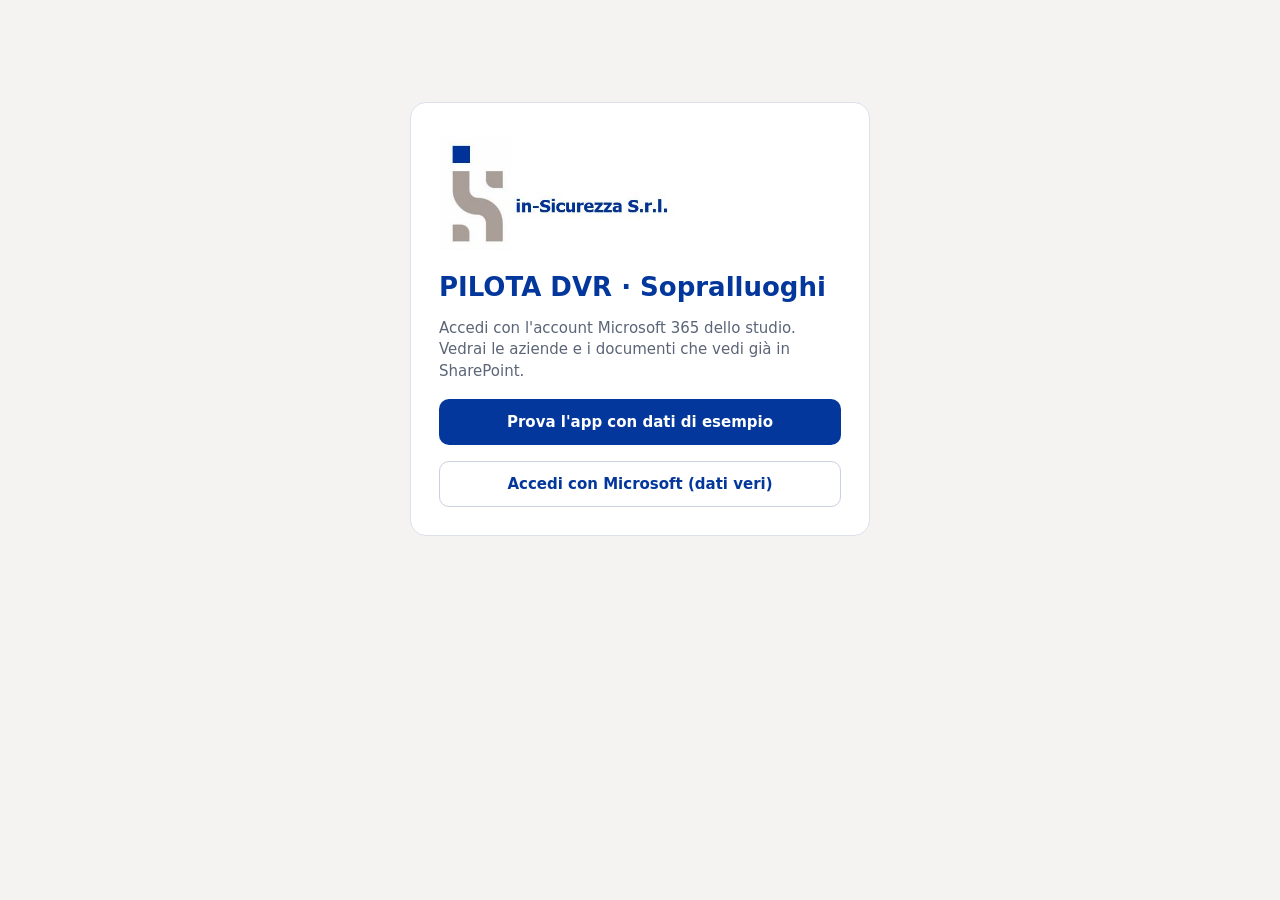
<file: index.html>
<!doctype html>
<html lang="it">
<head>
<meta charset="utf-8">
<meta name="viewport" content="width=device-width, initial-scale=1, viewport-fit=cover">
<title>PILOTA DVR</title>
<meta name="theme-color" content="#03379C">
<meta name="apple-mobile-web-app-capable" content="yes">
<meta name="mobile-web-app-capable" content="yes">
<meta name="apple-mobile-web-app-title" content="PILOTA DVR">
<meta name="apple-mobile-web-app-status-bar-style" content="default">
<link rel="manifest" href="manifest.webmanifest">
<link rel="apple-touch-icon" href="icone/apple-touch-icon.png">
<link rel="icon" type="image/png" href="icone/icona-192.png">
<link rel="stylesheet" href="app.css">
</head>
<body>
<div id="app"><main><p>Caricamento…</p></main></div>
<script src="lib/msal-browser.min.js"></script>
<script src="config.js"></script>
<script type="module" src="app.js"></script>
</body>
</html>
</file>
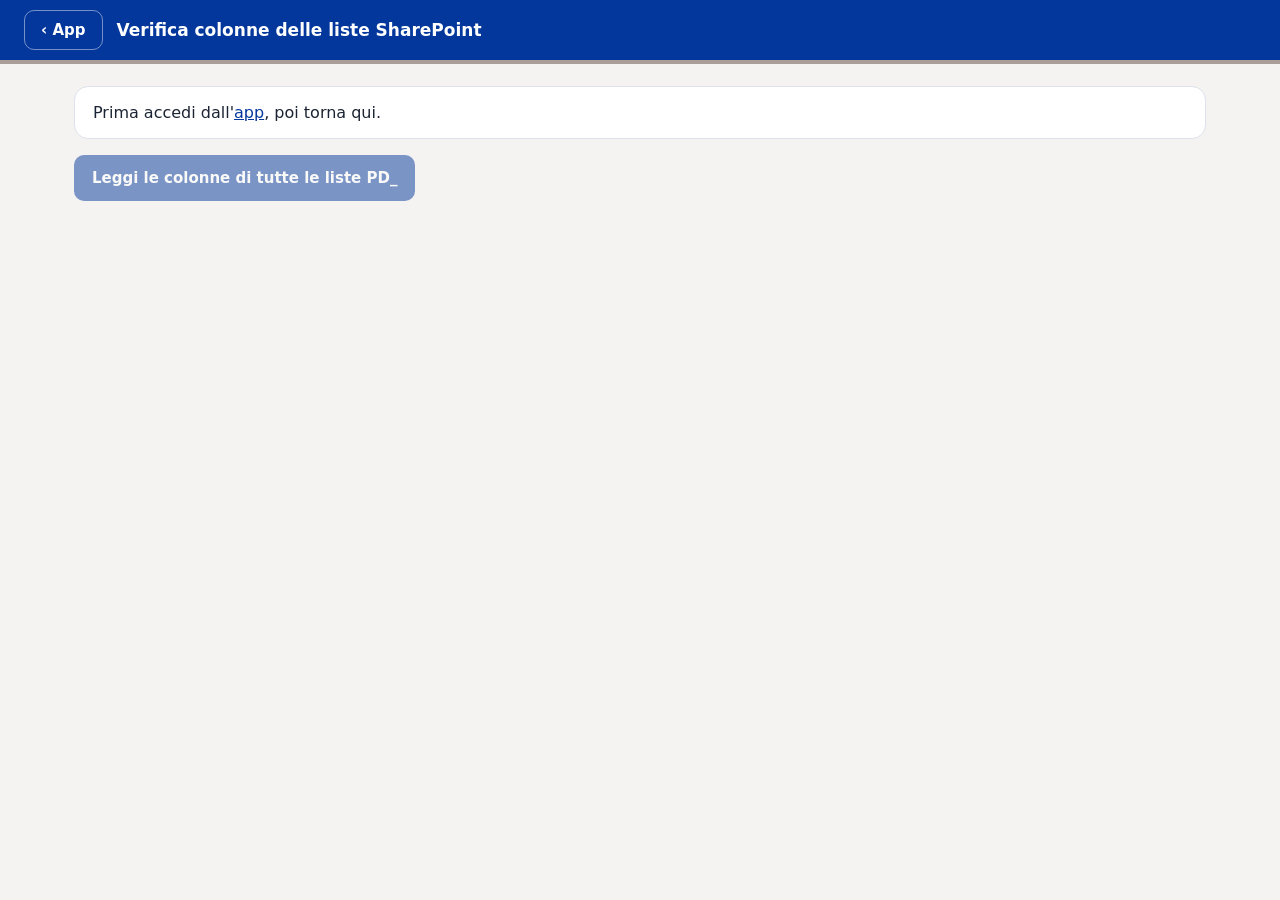
<file: verifica.html>
<!doctype html>
<html lang="it">
<head>
<meta charset="utf-8">
<meta name="viewport" content="width=device-width, initial-scale=1">
<title>PILOTA DVR – Verifica liste</title>
<link rel="stylesheet" href="app.css">
<style>
  table { border-collapse: collapse; width: 100%; font-size: 14px; background: #fff; }
  th, td { border-bottom: 1px solid var(--bordo); padding: 6px 8px; text-align: left; vertical-align: top; }
  th { background: var(--fondo); }
  details { margin-bottom: 8px; background: #fff; border: 1px solid var(--bordo); border-radius: 10px; padding: 10px 14px; }
  code { background: #EEF1F5; padding: 1px 4px; border-radius: 4px; }
</style>
</head>
<body>
<div class="barra">
  <a class="btn2" style="display:inline-flex;align-items:center;text-decoration:none" href="./">‹ App</a>
  <span class="titolo">Verifica colonne delle liste SharePoint</span>
</div>
<main>
  <div id="stato" class="box" style="margin-bottom:16px">Collegamento…</div>
  <div style="display:flex;gap:10px;margin-bottom:16px">
    <button class="btn" id="leggi" disabled>Leggi le colonne di tutte le liste PD_</button>
    <button class="btn2" id="scarica" hidden>Scarica il risultato (.json)</button>
  </div>
  <div id="esito"></div>
</main>
<script src="lib/msal-browser.min.js"></script>
<script src="config.js"></script>
<script type="module" src="verifica.js"></script>
</body>
</html>
</file>
<file: app.css>
/* PILOTA DVR – stile (dalla bozza approvata) */
:root {
  --blu: #03379C; --blu-scuro: #022B7A; --grigio-marchio: #A89D99; --fondo: #F4F3F2; --testo: #1B2433; --grigio: #5B6577;
  --bordo: #DCE1EA; --bordo-campo: #C9D1DE; --arancio: #F2A33A;
}
* { box-sizing: border-box; }
html, body { margin: 0; min-height: 100%; }
body { background: var(--fondo); color: var(--testo); font-family: -apple-system, "Segoe UI", system-ui, Roboto, sans-serif; -webkit-tap-highlight-color: transparent; }
a { color: var(--blu); } a:hover { color: var(--blu-scuro); }
[hidden] { display: none !important; }
h1, h2, h3 { margin: 0; }
h2 { font-size: 22px; font-weight: 900; }
h3 { font-size: 18px; font-weight: 900; }

/* pulsanti e campi */
.btn { font-family: inherit; font-size: 15px; font-weight: 700; border: 0; border-radius: 10px; padding: 0 18px; min-height: 46px; cursor: pointer; background: var(--blu); color: #fff; }
.btn:hover { background: var(--blu-scuro); }
.btn.verde { background: #2D6A1F; }
a.btn { display: inline-flex; align-items: center; justify-content: center; text-decoration: none; color: #fff; }
a.btn:hover { color: #fff; }
.btn2 { font-family: inherit; font-size: 15px; font-weight: 700; border: 1px solid var(--bordo-campo); border-radius: 10px; padding: 0 16px; min-height: 46px; cursor: pointer; background: #fff; color: var(--blu); display: inline-flex; align-items: center; justify-content: center; text-decoration: none; }
.btn2:hover { background: #EEF2F8; }
.btn2.piccolo { min-height: 40px; font-size: 14px; }
.btn2.file { align-self: flex-start; }
.btn:disabled, .btn2:disabled { opacity: .5; cursor: default; }
input[type=search], input[type=text], input[type=date], select, textarea {
  font-family: inherit; font-size: 16px; min-height: 44px; border: 1px solid var(--bordo-campo); border-radius: 10px; padding: 8px 12px; background: #fff; color: var(--testo); width: 100%; }
textarea { resize: vertical; }
input[type=file] { font-family: inherit; font-size: 15px; }
.chk { display: flex; align-items: center; gap: 8px; font-size: 15px; cursor: pointer; min-height: 44px; white-space: nowrap; }
.chk input { width: 22px; height: 22px; accent-color: var(--blu); }

/* etichette e chip */
.lbl { font-size: 12px; font-weight: 700; color: var(--grigio); letter-spacing: .04em; text-transform: uppercase; }
.sotto { font-size: 14px; color: var(--grigio); font-weight: 400; }
.chips { display: flex; gap: 6px; flex-wrap: wrap; align-items: center; }
.chip { display: inline-flex; align-items: center; min-height: 26px; padding: 2px 10px; border-radius: 13px; font-size: 13px; font-weight: 700; align-self: flex-start; }
.chip.dafare, .chip.mans { background: #E8EDF6; color: var(--blu); }
.chip.bozza { background: #FCE3C4; color: #7A3E00; }
.chip.fatto { background: #E3F3D6; color: #2D4D14; }
.chip.scaduto, .chip.ai { background: #F8C9C9; color: #6B1D1D; }
.chip.ps { background: #D6EFBF; color: #2D4D14; }
.chip.nuovo { background: #DCEBFF; color: #0B3A8C; }
.chip.acca { background: #FCE3C4; color: #7A3E00; }
.scelta { font-family: inherit; font-size: 14px; font-weight: 700; min-height: 40px; padding: 0 14px; border-radius: 20px; cursor: pointer; background: #fff; color: var(--blu); border: 1px solid var(--bordo-campo); }
.scelta.on { background: var(--blu); color: #fff; border-color: var(--blu); }
.scelta.on.ai { background: #B42318; border-color: #B42318; }
.scelta.on.ps { background: #2D6A1F; border-color: #2D6A1F; }
.scelta.on.alt { background: #8A6100; border-color: #8A6100; }
.scelta-chk { cursor: pointer; }
.scelta-chk input { position: absolute; opacity: 0; pointer-events: none; }
.scelta-chk span { display: inline-flex; align-items: center; font-size: 14px; font-weight: 700; min-height: 40px; padding: 0 14px; border-radius: 20px; background: #fff; color: var(--blu); border: 1px solid var(--bordo-campo); }
.scelta-chk input:checked + span { background: var(--blu); color: #fff; border-color: var(--blu); }
.scelta-chk input:focus-visible + span { outline: 2px solid var(--arancio); }

/* barra in alto */
.barra { background: var(--blu); color: #fff; padding: 10px 24px; display: flex; align-items: center; gap: 14px; min-height: 64px; flex-wrap: wrap; }
.barra .titolo { font-weight: 900; font-size: 17px; flex-grow: 1; }
.barra .titolo-az { font-size: 20px; font-weight: 900; white-space: nowrap; overflow: hidden; text-overflow: ellipsis; }
.barra .info { font-size: 13px; color: #D3DCF0; }
.barra .btn2 { min-height: 40px; background: transparent; color: #fff; border-color: rgba(255,255,255,.45); }
.barra .btn2:hover { background: rgba(255,255,255,.1); }
.barra .btn.invia { background: #fff; color: var(--blu); }
.barra .btn.invia:hover { background: #E9EDF7; }
.offline { background: var(--arancio); color: var(--testo); border-radius: 13px; padding: 3px 10px; font-size: 13px; font-weight: 700; }

main { padding: 22px 24px 48px; max-width: 1180px; margin: 0 auto; }

/* impaginazione */
.cresce { flex-grow: 1; }
.colonna { display: flex; flex-direction: column; gap: 8px; }
.destra { align-items: flex-end; }
.nowrap { white-space: nowrap; }
.riga-titolo { display: flex; align-items: center; gap: 12px; margin-bottom: 14px; flex-wrap: wrap; }
.riga-titolo h2, .riga-titolo h3 { flex-grow: 1; }
.griglia { display: grid; grid-template-columns: repeat(2, minmax(0, 1fr)); gap: 12px; }
.griglia3 { display: grid; grid-template-columns: repeat(3, minmax(0, 1fr)); gap: 12px; }
.box { background: #fff; border: 1px solid var(--bordo); border-radius: 14px; padding: 16px 18px; }
.box.evidenza { border: 2px solid var(--blu); }
.campo { background: #fff; border: 1px solid var(--bordo); border-radius: 12px; padding: 12px 14px; display: flex; flex-direction: column; gap: 6px; font-size: 15px; }
.riga { display: flex; align-items: center; gap: 14px; background: #fff; border: 1px solid var(--bordo); border-radius: 12px; padding: 10px 16px; min-height: 56px; }
.riga.alto { align-items: flex-start; }
.riga.spento { opacity: .55; }
.riga.risolta { background: #EEF7E8; }
.riga .apri { font-family: inherit; background: transparent; border: 0; text-align: left; cursor: pointer; flex-grow: 1; display: flex; flex-direction: column; gap: 6px; padding: 4px 0; color: var(--testo); }
.nome-riga { font-size: 17px; font-weight: 700; }
.freccia { font-size: 26px; color: #8A94A6; }
.riga-sottile { display: flex; gap: 10px; align-items: center; border-top: 1px solid #EEF1F5; padding-top: 8px; font-size: 14px; }
.modulo { display: grid; grid-template-columns: repeat(2, minmax(0, 1fr)); gap: 12px 16px; align-items: end; margin-bottom: 14px; }
.modulo.stretto { margin-bottom: 0; padding: 0; border: 0; }
.modulo .intero { grid-column: 1 / -1; }

/* corsi */
.gruppo { display: flex; flex-direction: column; gap: 6px; margin-bottom: 14px; }
.titolo-gruppo { display: flex; align-items: center; gap: 8px; }
.pallino { width: 12px; height: 12px; border-radius: 6px; display: inline-block; }
.corso { display: flex; align-items: center; gap: 12px; border-radius: 10px; padding: 10px 14px; flex-wrap: wrap; }
.corso.spento { opacity: .6; }
.data-corso { font-size: 14px; min-width: 120px; }
.scad { font-size: 14px; font-weight: 700; text-align: right; }
.scad.scaduto { color: #9B1C1C; }
.scad.attenzione { color: #8A4B00; }
.scad.spento { color: var(--grigio); font-weight: 400; }

/* foto */
.foto { display: flex; gap: 8px; flex-wrap: wrap; }
.mini { width: 120px; height: 90px; border-radius: 8px; background: #DCE1EA; display: flex; align-items: center; justify-content: center; font-size: 12px; color: var(--grigio); overflow: hidden; }
.mini.nuova { outline: 2px solid #0B3A8C; }
.mini img, .mini video { width: 100%; height: 100%; object-fit: cover; }

/* elenco aziende */
.accesso { max-width: 460px; margin: 80px auto; background: #fff; border: 1px solid var(--bordo); border-radius: 16px; padding: 28px; display: flex; flex-direction: column; gap: 16px; }
.accesso h1 { font-size: 26px; font-weight: 900; color: var(--blu); }
.accesso p { margin: 0; color: var(--grigio); font-size: 15px; line-height: 1.45; }
.testa { display: flex; align-items: flex-end; gap: 16px; flex-wrap: wrap; margin-bottom: 16px; }
.testa h1 { font-size: 28px; font-weight: 900; color: var(--blu); }
.filtri { display: flex; gap: 8px; flex-wrap: wrap; margin: 12px 0 16px; }
.filtro { font-family: inherit; font-size: 14px; font-weight: 700; min-height: 40px; padding: 0 14px; border-radius: 20px; border: 1px solid var(--bordo-campo); background: #fff; color: var(--testo); cursor: pointer; }
.filtro.on { background: var(--blu); border-color: var(--blu); color: #fff; }
.card { font-family: inherit; text-align: left; background: #fff; border: 1px solid var(--bordo); border-radius: 14px; padding: 16px 18px; cursor: pointer; display: flex; flex-direction: column; gap: 8px; color: var(--testo); }
.card:hover { border-color: var(--blu); }
.card .nome { font-size: 17px; font-weight: 900; }
.card .det { font-size: 14px; color: var(--grigio); }
.avviso { background: #FFF6E5; border: 1px solid #F2D29B; color: #5C3A00; border-radius: 12px; padding: 12px 16px; font-size: 14px; margin-bottom: 14px; line-height: 1.45; }
.errore { background: #FDECEC; border: 1px solid #F3B9B9; color: #8A1C1C; border-radius: 12px; padding: 12px 16px; font-size: 14px; margin-bottom: 14px; white-space: pre-wrap; }
.vuoto { text-align: center; color: var(--grigio); padding: 40px 0; grid-column: 1 / -1; }
.piede { margin-top: 30px; font-size: 13px; color: var(--grigio); text-align: center; }

/* schede dell'azienda */
.tabs { display: flex; gap: 4px; flex-wrap: wrap; padding: 0 24px; background: var(--blu); }
.tab { font-family: inherit; font-size: 15px; font-weight: 700; border: 0; min-height: 46px; padding: 0 16px; border-radius: 9px 9px 0 0; cursor: pointer; background: transparent; color: #D3DCF0; }
.tab.on { background: var(--fondo); color: var(--blu); }
.invio { max-width: 640px; margin: 0 auto; gap: 12px; }
.ok-box { background: #E3F3D6; color: #2D4D14; border-radius: 10px; padding: 14px; font-size: 15px; font-weight: 700; }

@media (max-width: 760px) {
  .griglia, .griglia3, .modulo { grid-template-columns: 1fr; }
  main { padding: 16px; }
  .barra { padding: 10px 16px; }
  .tabs { padding: 0 8px; }
  .riga { flex-wrap: wrap; }
}

/* MoVaRisCh */
.chip.classe1 { background: #E3F3D6; color: #2D4D14; }
.chip.classe2 { background: #FFF1C2; color: #6B5000; }
.chip.classe3 { background: #FCE3C4; color: #7A3E00; }
.chip.classe4 { background: #F8C9C9; color: #8A1C1C; }
.chip.classe5 { background: #7B1A2C; color: #fff; }
.box.mov { margin-top: 12px; }
.box.mov .modulo { grid-template-columns: repeat(4, minmax(0, 1fr)); margin: 4px 0 0; }
.risultato { display: flex; gap: 18px; align-items: center; border-radius: 12px; padding: 12px 16px; flex-wrap: wrap; }
.risultato > div { display: flex; flex-direction: column; gap: 2px; }
.risultato b { font-size: 17px; } .risultato b.grande { font-size: 24px; }
.risultato.classe1 { background: #E3F3D6; } .risultato.classe2 { background: #FFF1C2; } .risultato.classe3 { background: #FCE3C4; }
.risultato.classe4 { background: #F8C9C9; } .risultato.classe5 { background: #F5E0E5; border: 2px solid #7B1A2C; }
@media (max-width: 1000px) { .box.mov .modulo { grid-template-columns: repeat(2, minmax(0, 1fr)); } }
@media (max-width: 760px) { .box.mov .modulo { grid-template-columns: 1fr; } }

/* note, ricevuta, firma */
.note-grandi { min-height: 60vh; font-size: 17px; line-height: 1.5; }
.firma { width: 100%; max-width: 900px; aspect-ratio: 900 / 260; background: #fff; border: 2px dashed var(--bordo-campo); border-radius: 12px; touch-action: none; }
.lettera { background: #fff; border: 1px solid var(--bordo); border-radius: 8px; padding: 32px 40px; max-width: 760px; font-family: Lato, "Segoe UI", sans-serif; font-size: 15px; line-height: 1.5; color: #000; }
.lettera .logo-lettera { width: 220px; }
.lettera .destinatario { margin: 16px 0 16px 50%; }
.lettera .voci { line-height: 1.9; }
.lettera .firma-lettera { width: 260px; border-bottom: 1px solid #000; }
.evidenza-sds { background: #EEF2F8; border-radius: 10px; padding: 10px 12px; }
input[type=email] { font-family: inherit; font-size: 16px; min-height: 44px; border: 1px solid var(--bordo-campo); border-radius: 10px; padding: 8px 12px; width: 100%; }
@media print {
  body.stampa-lettera * { visibility: hidden; }
  body.stampa-lettera #lettera, body.stampa-lettera #lettera * { visibility: visible; }
  body.stampa-lettera #lettera { position: absolute; left: 0; top: 0; border: 0; max-width: none; }
}

/* identità in-Sicurezza: blu #03379C, grigio #A89D99, bianco */
.barra { border-bottom: 4px solid var(--grigio-marchio); }
.tabs { border-bottom: 4px solid var(--grigio-marchio); }
.azienda-barra { border-bottom: 0; }
.marchio { width: 40px; height: 40px; border-radius: 9px; background: #fff; display: inline-flex; align-items: center; justify-content: center; flex-shrink: 0; }
.marchio img { width: 32px; height: 32px; }
.accesso .logo-accesso { width: 240px; max-width: 100%; }
.card:hover { border-color: var(--grigio-marchio); }
.lbl { color: #6E6460; }

/* elenco frasi H */
.frasi { position: relative; display: flex; flex-direction: column; gap: 8px; }
.togli-frase { border: 0; background: transparent; font-size: 16px; font-weight: 700; color: inherit; cursor: pointer; padding: 0 0 0 4px; min-width: 28px; min-height: 26px; }
.frasi-elenco { position: absolute; top: 100%; left: 0; right: 0; z-index: 20; max-height: 300px; overflow-y: auto; background: #fff; border: 1px solid var(--bordo-campo); border-radius: 10px; box-shadow: 0 8px 24px rgba(0,0,0,.12); }
.frase-voce { display: block; width: 100%; text-align: left; font-family: inherit; font-size: 15px; border: 0; border-bottom: 1px solid #EEF1F5; background: #fff; padding: 10px 14px; cursor: pointer; color: var(--testo); min-height: 44px; }
.frase-voce:hover { background: #EEF2F8; }
.frase-voce[hidden] { display: none; }
.riga-sottile.alto { align-items: flex-start; }
</file>
